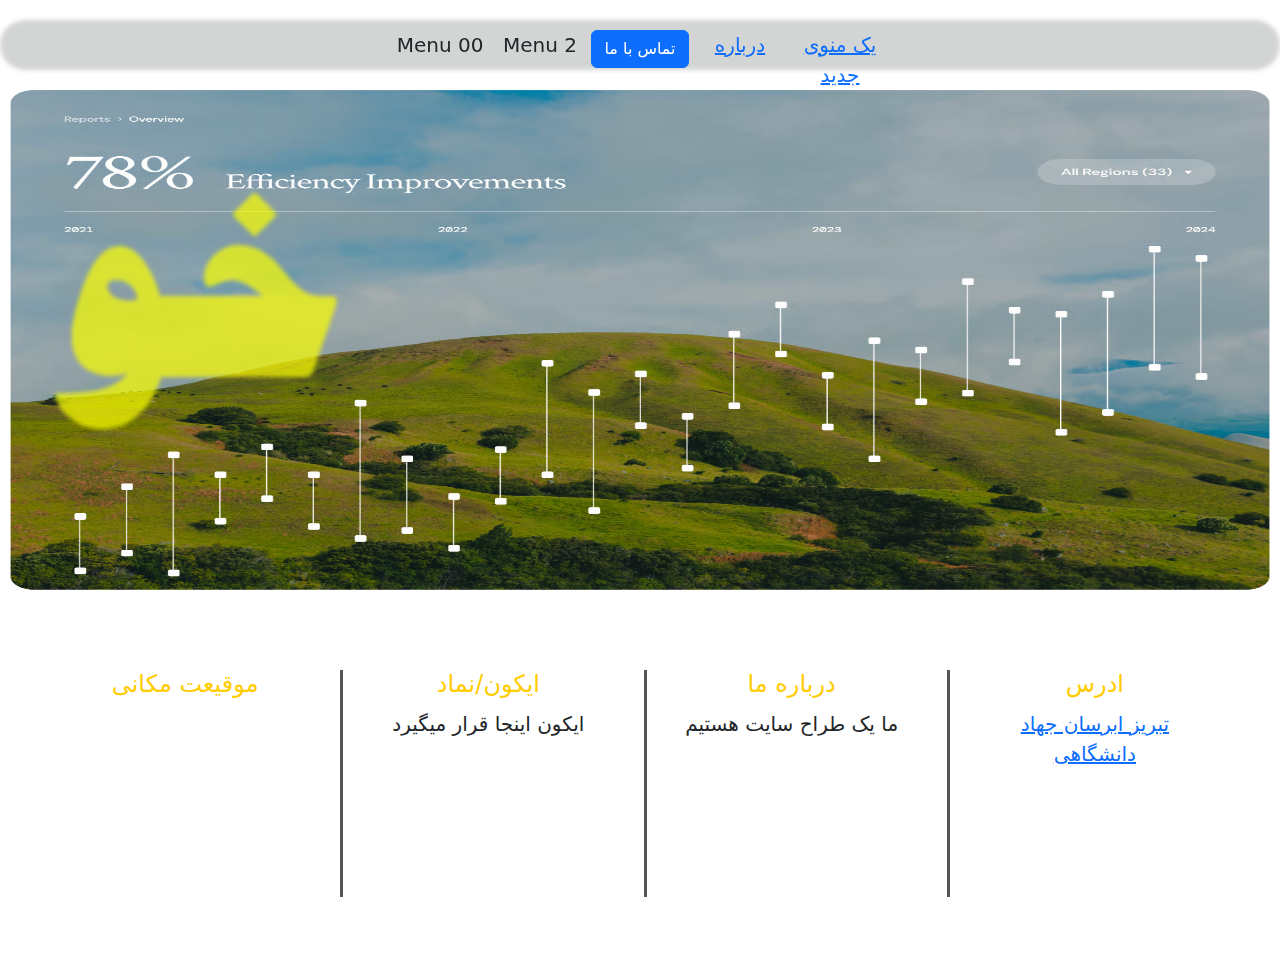
<file: index.html>
<!DOCTYPE html>
<html lang="en">

<head>
    <meta charset="UTF-8">
    <meta name="viewport" content="width=device-width, initial-scale=1.0">
    <title>نمونه سایت</title>
    <link rel="stylesheet" href="asstes/css/style.css">
    <link rel="stylesheet" href="https://cdn.jsdelivr.net/npm/bootstrap@5.3.3/dist/css/bootstrap.min.css" />

</head>

<body>
            <script src="https://code.jquery.com/jquery-3.7.1.min.js"
        integrity="sha256-/JqT3SQfawRcv/BIHPThkBvs0OEvtFFmqPF/lYI/Cxo=" crossorigin="anonymous"></script>
    <div class="main">
        <div class="menu">
            <div class="menu-bg"></div>
            <div class="menu-toggle">&#9776;</div>
            <div class="menu-content">
                <div class="item">Menu 00</div>
                <div class="item">Menu 2</div>
                <div class="item"><button type="button" class="btn btn-primary" data-bs-toggle="modal"
                        data-bs-target="#exampleModal">تماس با ما</button></div>
                <div class="item"><a href="#footer">درباره</a></div>
                <div class="item"><a href="#">یک منوی جدید</a></div>
            </div>
        </div>
        <div class="slider">
            <div class="slides">
                <div class="slide">

                    <img src="images/slid1.avif" alt="slide1">
                    <p id="wl"> </p>
                </div>
            </div>
        </div>


    </div>
    <footer class="footer" id="footer">
        <div class="footer-container">
            <div class="footer-box">
                <h4>ادرس</h4>
                <p><a target="_blank"
                        href="https://www.google.com/maps/place/%D9%85%D8%B1%DA%A9%D8%B2+%D8%A2%D9%85%D9%88%D8%B2%D8%B4+%D9%87%D8%A7%DB%8C+%DA%A9%D9%88%D8%AA%D8%A7%D9%87+%D9%85%D8%AF%D8%AA+%D8%B4%D9%85%D8%A7%D8%B1%D9%87+%DB%8C%DA%A9+(%D8%A2%D8%A8%D8%B1%D8%B3%D8%A7%D9%86)%E2%80%AD/@38.066683,46.3203243,19.75z/data=!4m6!3m5!1s0x401a1b452a2c83dd:0x6b3ba735a4efc98c!8m2!3d38.0666184!4d46.3200724!16s%2Fg%2F11pwt_3fhj?entry=ttu&g_ep=EgoyMDI1MDYwOC4wIKXMDSoASAFQAw%3D%3D">تبریز
                        ابرسان جهاد دانشگاهی</a></p>
            </div>
            <div class="footer-box">
                <h4>درباره ما</h4>
                <p>ما یک طراح سایت هستیم</p>
            </div>
            <div class="footer-box">
                <h4>ایکون/نماد</h4>
                <p>ایکون اینجا قرار میگیرد</p>
            </div>
            <div class="footer-box">
                <h4>موقیعت مکانی </h4>
                <iframe
                    src="https://www.google.com/maps/embed?pb=!1m18!1m12!1m3!1d392.641121890901!2d46.3196723163128!3d38.067377344480285!2m3!1f0!2f0!3f0!3m2!1i1024!2i768!4f13.1!3m3!1m2!1s0x401a1b11795fd613%3A0xcc9ca720df66213a!2z2KjYp9mG2qkg2qnYqtin2Kgg2KrYqNix24zYsg!5e0!3m2!1sen!2s!4v1749548206288!5m2!1sen!2s"
                    width="100%" height="180" style="border:0;" allowfullscreen="" loading="lazy"
                    referrerpolicy="no-referrer-when-downgrade"></iframe>

                </iframe>

            </div>
        </div>
    </footer>


    <div class="modal fade" id="exampleModal" tabindex="-1" role="dialog" aria-labelledby="exampleModalLabel"
        aria-hidden="true">
        <div class="modal-dialog" style="z-index: 999;">
            <div class="modal-content">
                <div class="modal-header">
                    <p>تماس با ما</p>
                </div>
                <div id="pm" class="alert alert-success" style="display: none;">
                    با موفقیت ثبت شد
                </div>
                <form id="frm">
                    <div class="container">
                        <div class="row">
                            <div class="col-lg-12">
                                <label class="form-label" for="namefamily">نام و نام خانوادگی</label>
                                <input minlength="5" class="form-control" placeholder="نام و نام خانوادگی" type="text"
                                    name="namefamily" id="namefamily" />
                            </div>
                        </div>
                        <div class="row">
                            <div class="col-lg-12">
                                <label class="form-label" for="mail">ایمیل</label>
                                <input class="form-control" type="email" name="mail" id="mail" />
                            </div>
                        </div>
                        <div class="row">
                            <div class="col-lg-12">
                                <label class="form-label" for="mail">موبایل</label>
                                <input class="form-control" type="text" name="mobile" id="mobile" />
                            </div>
                        </div>
                        <div class="row">
                            <div class="col-lg-12">
                                <label class="form-label" for="message">متن</label>
                                <input class="form-control" type="text" name="message" id="message" />
                            </div>
                        </div>
                        <div class="row">
                            <div class="col-lg-12 text-center mt-2">
                                <input type="submit" value="ارسال" class="btn btn-primary" />
                            </div>
                        </div>
                    </div>
                </form>
            </div>
        </div>
         <script>
      $("#frm").submit(function(event){
        $("#pm").fadeIn();
        event.preventDefault();
      });

    </script>
    </div>
    </div>
    <script src="asstes/js/script.js"></script>
    <script src="https://cdn.jsdelivr.net/npm/bootstrap@5.3.3/dist/js/bootstrap.min.js"
        integrity="sha384-0pUGZvbkm6XF6gxjEnlmuGrJXVbNuzT9qBBavbLwCsOGabYfZo0T0to5eqruptLy"
        crossorigin="anonymous"></script>


</body>

</html>
</file>
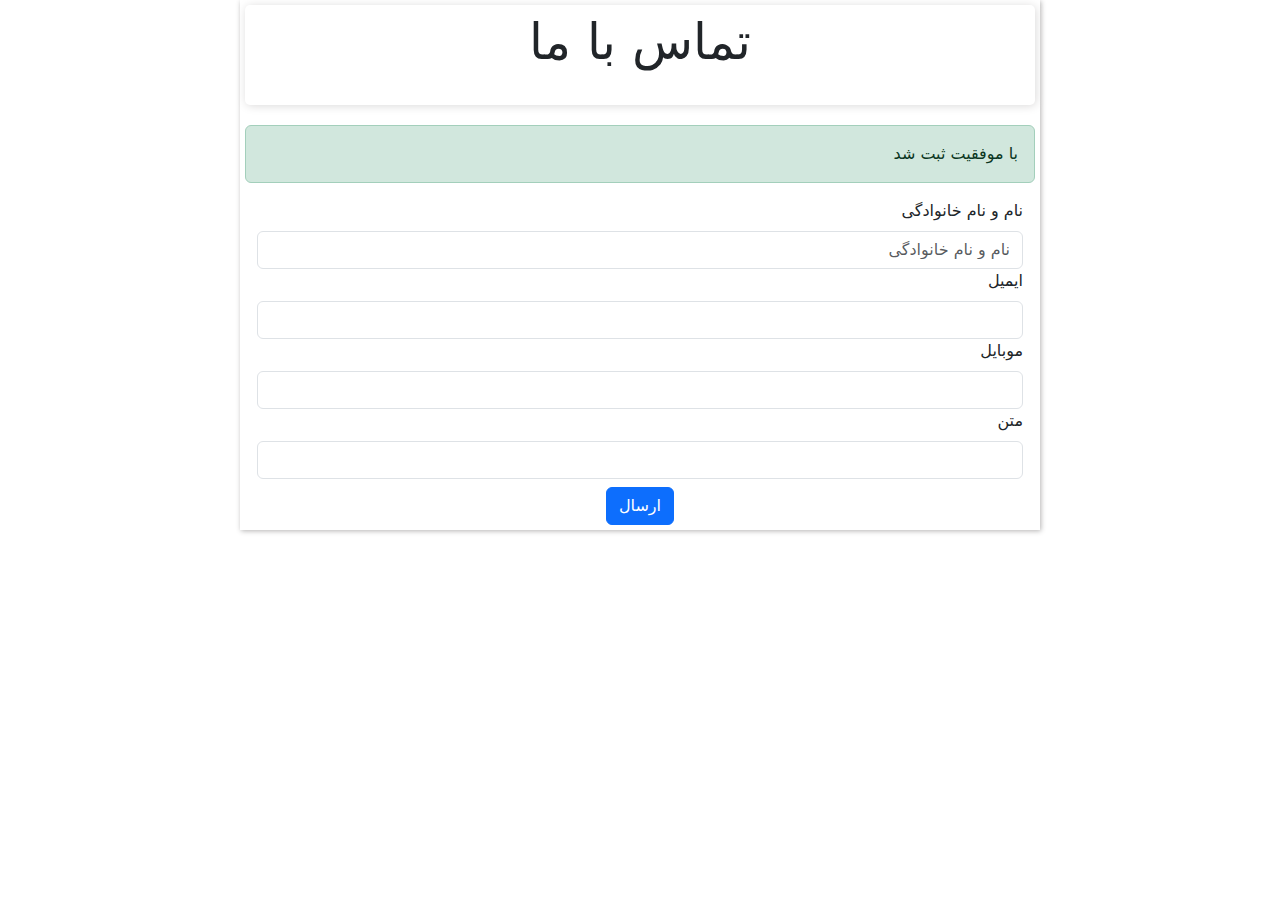
<file: contact.html>
<!DOCTYPE html>
<html lang="en">
  <head>
    <meta charset="UTF-8" />
    <meta name="viewport" content="width=device-width, initial-scale=1.0" />
    <title>Document</title>
    <link rel="stylesheet" href="asstes/css/style.css" />
    <link
      rel="stylesheet"
      href="https://cdn.jsdelivr.net/npm/bootstrap@5.3.3/dist/css/bootstrap.min.css"
    />
  </head>
  <body dir="rtl">
    <div class="content">
      <div class="header"><p>تماس با ما</p></div>
      <div class="alert alert-success" >
        با موفقیت ثبت شد
      </div>
      <form id="frm">
        <div class="container">
          <div class="row">
            <div class="col-lg-12">
              <label class="form-label" for="namefamily">نام و نام خانوادگی</label
              >
              <input
                minlength="5"
                class="form-control"
                placeholder="نام و نام خانوادگی"
                type="text"
                name="namefamily"
                id="namefamily"
              />
            </div>
          </div>
          <div class="row">
            <div class="col-lg-12">
              <label class="form-label" for="mail">ایمیل</label>
              <input class="form-control" type="email" name="mail" id="mail" />
            </div>
          </div>
          <div class="row">
            <div class="col-lg-12">
              <label class="form-label" for="mail">موبایل</label>
              <input class="form-control" type="text" name="mobile" id="mobile" />
            </div>
          </div>
          <div class="row">
            <div class="col-lg-12">
              <label class="form-label" for="message">متن</label>
              <input class="form-control" type="text" name="message" id="message" />
            </div>
          </div>
          <div class="row">
            <div class="col-lg-12 text-center mt-2">
              <input type="submit" value="ارسال" class="btn btn-primary" />
            </div>
          </div>
        </div>
      </form>
    </div>
    <script
      src="https://cdn.jsdelivr.net/npm/bootstrap@5.3.3/dist/js/bootstrap.min.js"
      integrity="sha384-0pUGZvbkm6XF6gxjEnlmuGrJXVbNuzT9qBBavbLwCsOGabYfZo0T0to5eqruptLy"
      crossorigin="anonymous"
    ></script>

    <script
  src="https://code.jquery.com/jquery-3.7.1.min.js"
  integrity="sha256-/JqT3SQfawRcv/BIHPThkBvs0OEvtFFmqPF/lYI/Cxo="
  crossorigin="anonymous"></script>

    <script>
      $("#frm").submit(function(event){
        $(".alert").fadeToggle();
        event.preventDefault();
      });

    </script>
  </body>
</html>
</file>
<file: asstes/css/style.css>
* {
  padding: 0;
  margin: 0;
  box-sizing: border-box;
}

@font-face {
  font-family: tttt;
  src: url(../fonts/jadid.ttf);
}

body {
  background-color: rgb(240, 240, 240);
  user-select: none;
}

.main {
  padding: 10px;
}

.menu-toggle{
  display: none;
  font-size: 28px;
  color: #000;
  position: absolute;
  right: 20px;
  top: 10px;
}
.menu {
  width: 100%;
  height: 50px;
  margin: 10px auto;
  border-radius: 100px;
  position: fixed;
  left: 50%;
  transform: translateX(-50%);
  text-align: center;
  z-index: 99;
}
.menu-bg {
  background-color: rgb(168, 170, 170);
  opacity: 0.5;
  filter: blur(2px);
  width: 100%;
  height: 50px;
  border-radius: 100px;
  position: absolute;
}
.menu-content {
  width: 100%;
  height: 50px;
  top: 10px;
  position: absolute;
  border-radius: 100px;
  display: flex;
  justify-content: center;
}

.item {
  width: 100px;
  border: 0px solid green;
  text-align: center;
  font-size: 20px;
  font-weight: 500;
}

@media screen and (max-width:700px){
  .menu{
    height: auto;
    padding: 10px;
  }

  .menu-toggle{
    display: block;
  }

  .menu-content{
    flex-direction: column;
    align-items: center;
    position: absolute;
    top: 60px;
    left: 0;
    right: 0;
    display: none;
  }
}
.slider {
  border: 0px solid red;
  width: 100%;
  height: 500px;
  border-radius: 10px;
  margin-top: 80px;
}

.slide {
  position: relative;
}
.slide img {
  width: 100%;
  height: 500px;
  position: absolute;
}
.slide p {
  position: absolute;
  font-family: tttt;
  font-size: 250px;
  opacity: 0.7;

  top: 50px;
  transform: translateX(10%);
  color: #866060;
  filter: blur(2px);
}

.badges {
  margin-top: 15px;
  background-color: #866060;
  width: 100%;
  height: 100px;
}
#wl {
  color: rgb(251, 255, 0);
  font: bold;
}
.footer {
  padding: 50px 0;
  direction: rtl;
  font-size: 20px;
}
.footer-container {
  display: flex;
  justify-content: space-around;
  align-items: stretch;
  flex-wrap: nowrap;
  max-width: 1200px;
  margin: 0 auto;
  padding: 20px 0;
  gap: 10px;
}

.footer-box {
  flex: 1;
  padding: 0 30px;
  border-left: 3px solid #555;
  text-align: center;
  min-height: 150px;
}

.footer-box:last-child {
  border-left: none;
}

.footer-box h4 {
  margin-bottom: 10px;
  color: #ffcc00;
}

.header {
  height: 100px;
  border-radius: 5px;
box-shadow:1px 1px 10px #dbdada ;
margin-bottom: 20px;
}

.header p{
  font-size: 50px;
  text-align: center;
}

.content{
width: 800px;
margin: 0 auto;
box-shadow: 1px 1px 5px #b4b3b3;
padding: 5px;
}
</file>
